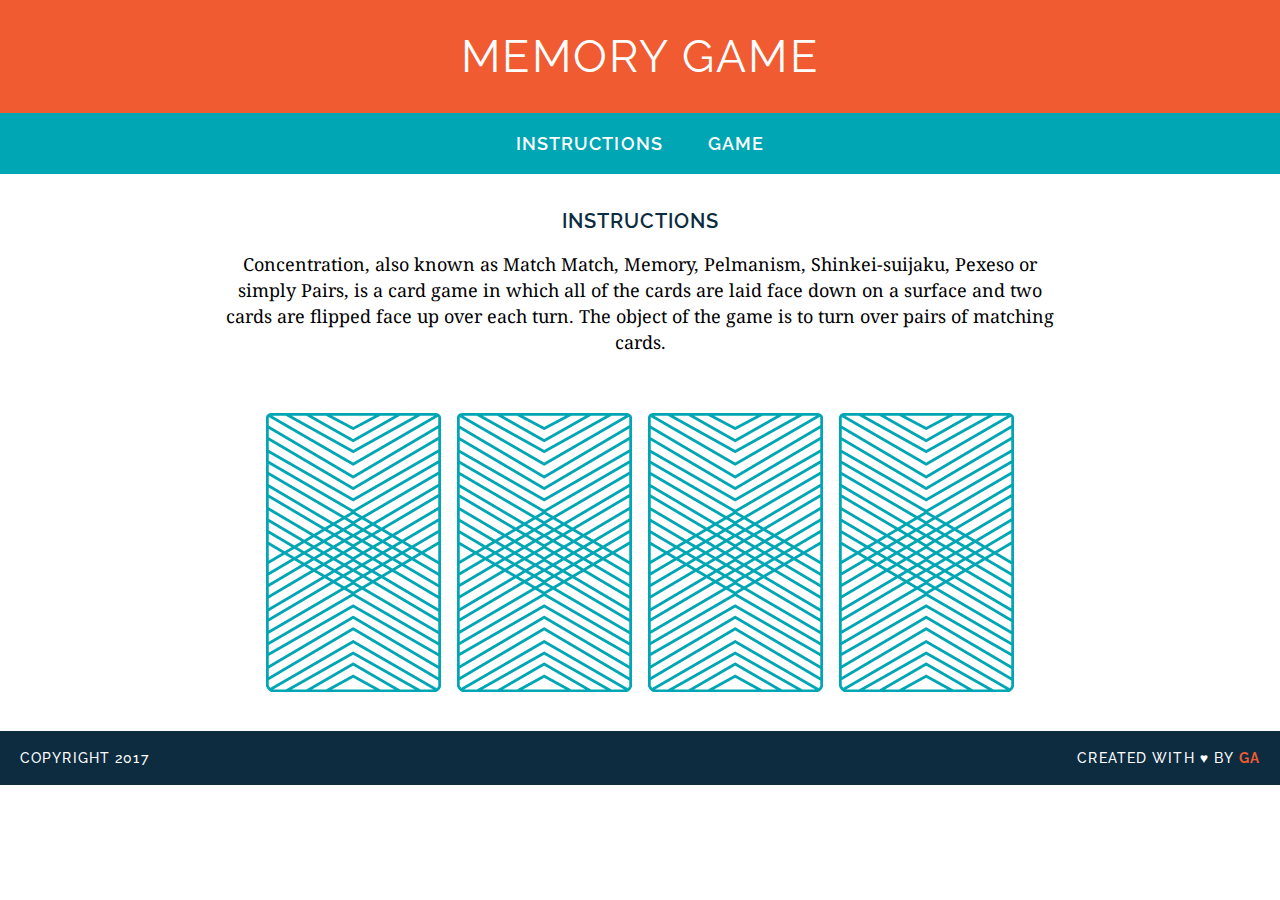
<file: memory-game/index.html>
<!DOCTYPE html>
<html lang="en">
<head>
	<meta charset="UTF-8">
	<title>Memory Card Game</title>
	<link href="https://fonts.googleapis.com/css?family=Droid+Serif|Raleway:400,500,600,700" rel="stylesheet">
	<link rel="stylesheet" href="css/style.css">
</head>
<body>

	<header>
		<h1>Memory Game</h1>
	</header>

	<nav>
		<a href="#">Instructions</a>
		<a href="#">Game</a>
	</nav>


	<main>
		<h2>Instructions</h2>

		<p>
			Concentration, also known as Match Match, Memory, Pelmanism, Shinkei-suijaku, Pexeso or simply Pairs, is a card game in which all of the cards are laid face down on a surface and two cards are flipped face up over each turn. The object of the game is to turn over pairs of matching cards.
		</p>

		<div id="game-board" class="board clearfix"></div>
		
	</main>

	<footer class="clearfix">
		<p class="copyright">Copyright 2017</p>
		<p class="message">Created with &hearts; by <span class="name">GA</span></p>
	</footer>


	<script src="js/main.js"></script>

</body>
</html>
</file>
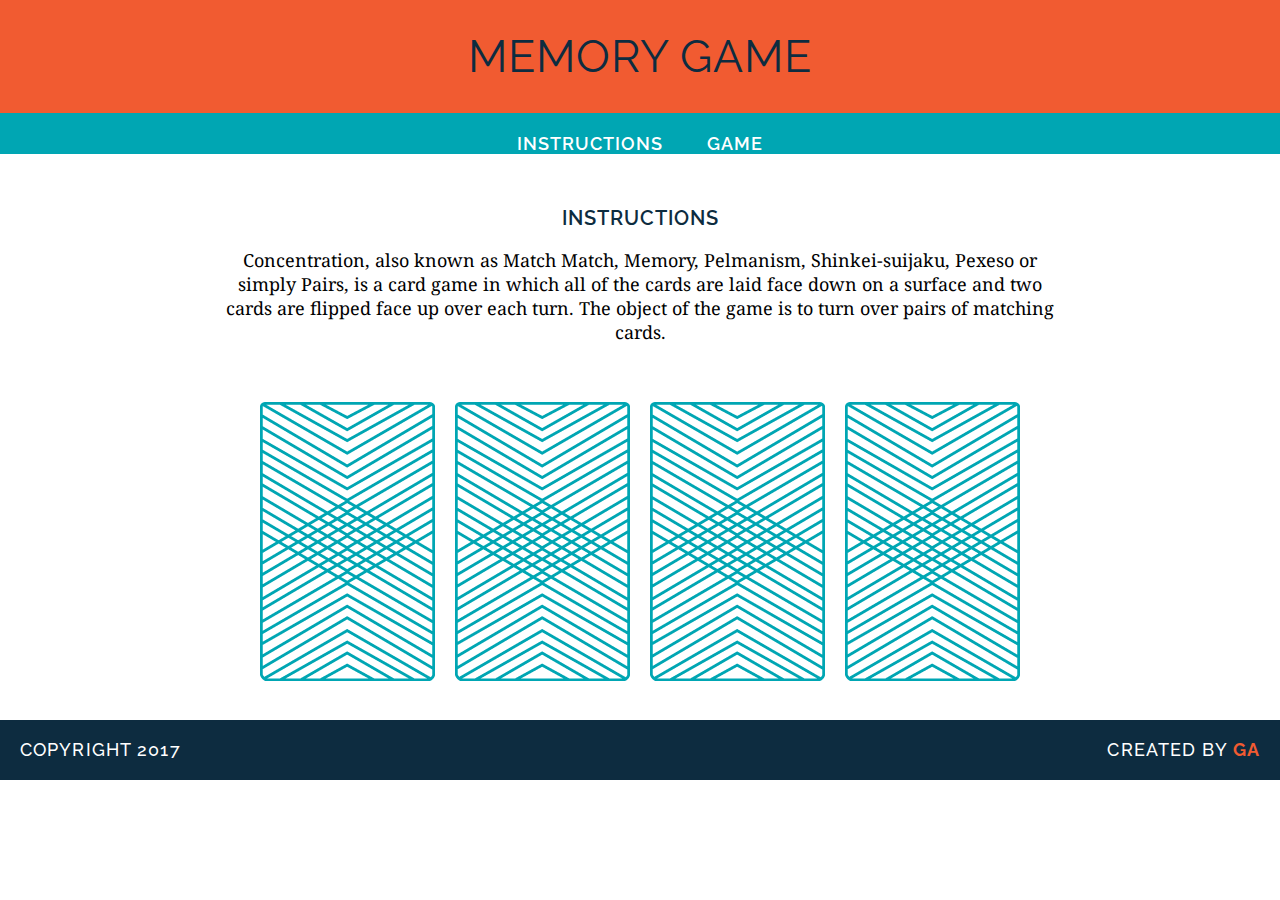
<file: memory_game/index.html>
<!DOCTYPE html>
<html>
<head>
 <title>Memory Card Game</title>

 <link href="https://fonts.googleapis.com/css?family=Droid+Serif|Raleway:400,500,600,700" rel="stylesheet">

 <link href="https://fonts.googleapis.com/css?family=Bitter" rel="stylesheet">

 <link rel="stylesheet" type="text/css" href="css/style.css">
</head>

<body>
<header>
	
 <h1>MEMORY GAME</h1>
 
</header>

 <nav>
 <a href="#">INSTRUCTIONS</a>
 <a href="#">GAME</a>
 </nav>

<main>
 <h2>INSTRUCTIONS</h2>

 <p>Concentration, also known as Match Match, Memory, Pelmanism, Shinkei-suijaku, Pexeso or simply Pairs, is a card game in which all of the cards are laid face down on a surface and two cards are flipped face up over each turn. The object of the game is to turn over pairs of matching cards.</p>

 <div>
  <img src="images/back.png" alt="Queen of Diamonds">
  <img src="images/back.png" alt="Queen of Hearts">
  <img src="images/back.png" alt="King of Diamonds">
  <img src="images/back.png" alt="King of Hearts">
 </div>
</main>

<footer class="clearfix">

	<p class="copyright">Copyright 2017</p>
	<p class="message">Created by <span class="name">GA</span></p>

</footer>
</body>

</html>
</file>
<file: memory-game/css/style.css>
/* =============================
GENERAL STYLES 
================================ */
body {
  font-family: "Raleway", sans-serif;
  text-align: center;
  font-size: 18px;
  -webkit-font-smoothing: antialiased;
  margin: 0;
}

.clearfix:after {
  visibility: hidden;
  display: block;
  content: " ";
  clear: both;
  height: 0;
  font-size: 0;
}

/* =============================
TYPOGRAPHY
================================ */
h1, h2 {
  text-transform: uppercase;
}

h1 {
  color: white;
  font-size: 45px;
  margin: 0;
  font-weight: 400;
  letter-spacing: 0.05em;
}

h2 {
  color: #0D2C40;
  letter-spacing: 0.05em;
  font-weight: 600;
  font-size: 20px;
}

p {
  font-family: "Droid Serif", serif;
  line-height: 26px;
}

a {
  color: white;
  text-decoration: none;
  text-transform: uppercase;
  font-weight: 600;
  letter-spacing: .06em;

  margin: 0 20px;
  /* For hover style transition (bonus) */
  border-bottom: 2px solid transparent;
/*   transition: all .3s ease-in-out; */
}

a:hover {
  border-bottom: 2px solid white;
}
/* =============================
HEADER
================================ */
header {
  background-color: #F15B31;
  padding: 30px 20px;
}

/* =============================
NAV
================================ */
nav {
  background-color: #00A6B3;
  padding: 20px 0;
}

/* =============================
MAIN SECTION
================================ */

main {
  width: 850px;
  margin: 35px auto;
}


/* =============================
GAME BOARD
================================ */
img {
  margin: 40px 8px 0;
}

/* =============================
FOOTER
================================ */
footer {
  text-transform: uppercase;
  padding: 0 20px;
  background-color: #0D2C40;
  color: white;
  font-size: 14px;
  letter-spacing: .08em;
  font-weight: 500;

}

.copyright {
  float: left;
  font-family: "Raleway", sans-serif;
}

.message {
  float: right;
  font-family: "Raleway", sans-serif;
}

.name {
  color: #F15B31;
  font-weight: bold;
}
</file>
<file: memory_game/css/style.css>
body{
	text-align: center;
	margin: 0;
}

h1{
	font-family: 'Raleway', sans-serif;
	font-weight: 400;
	color: #0D2C40;
	font-size: 45px;
	letter-spacing: 1px;
	margin: 0;
}

h2{

	font-family: 'Raleway', sans-serif;
	color: #0D2C40;
	letter-spacing: 1px;
	font-weight: 600;
	font-size: 20px;
	

}

p{
	font-family: 'Droid Serif', sans-serif;
	line-height: 24px;
	font-size: 18px;
}


a{
	text-decoration: none;
	color: #FFFFFF;
	letter-spacing: 1px;
	font-family: 'Raleway', sans-serif;
	font-weight: 600;
	font-size: 18px;
	padding-left: 20px;
	padding-right: 20px;
	border-bottom: 2px soild transparent;


}

a:hover{
	background-color: black;
}

header{
	color: #FFFFFF;
	background-color: #F15B31;
	padding: 30px 20px 30px 20px;
}

nav{
	background-color: #00A6B3;
	color: #FFFFFF;
	padding-top: 20px;
	padding-left: 0;
}
main{
	width: 850px;
	padding: 35px 0 35px;
	margin: auto;
}
img{
	margin: 40px 8px 0 8px;
}

footer{
	text-transform: uppercase;
	padding-left: 20px;
	padding-right: 20px;
	background-color: #0D2C40;
	color: white;
	font-size: 14px;
	letter-spacing: .08em;
	font-weight: 500;
}

.copyright{
	float: left;
	font-family: 'Raleway';

}

.message{
	float: right;
	font-family: 'Raleway';
}

.clearfix:after {
visibility: hidden;
display: block;
content: " ";
clear: both;
height: 0;
font-size: 0;
}

.name{
	color: #F15B31;
	font-weight: 700;
}
</file>
